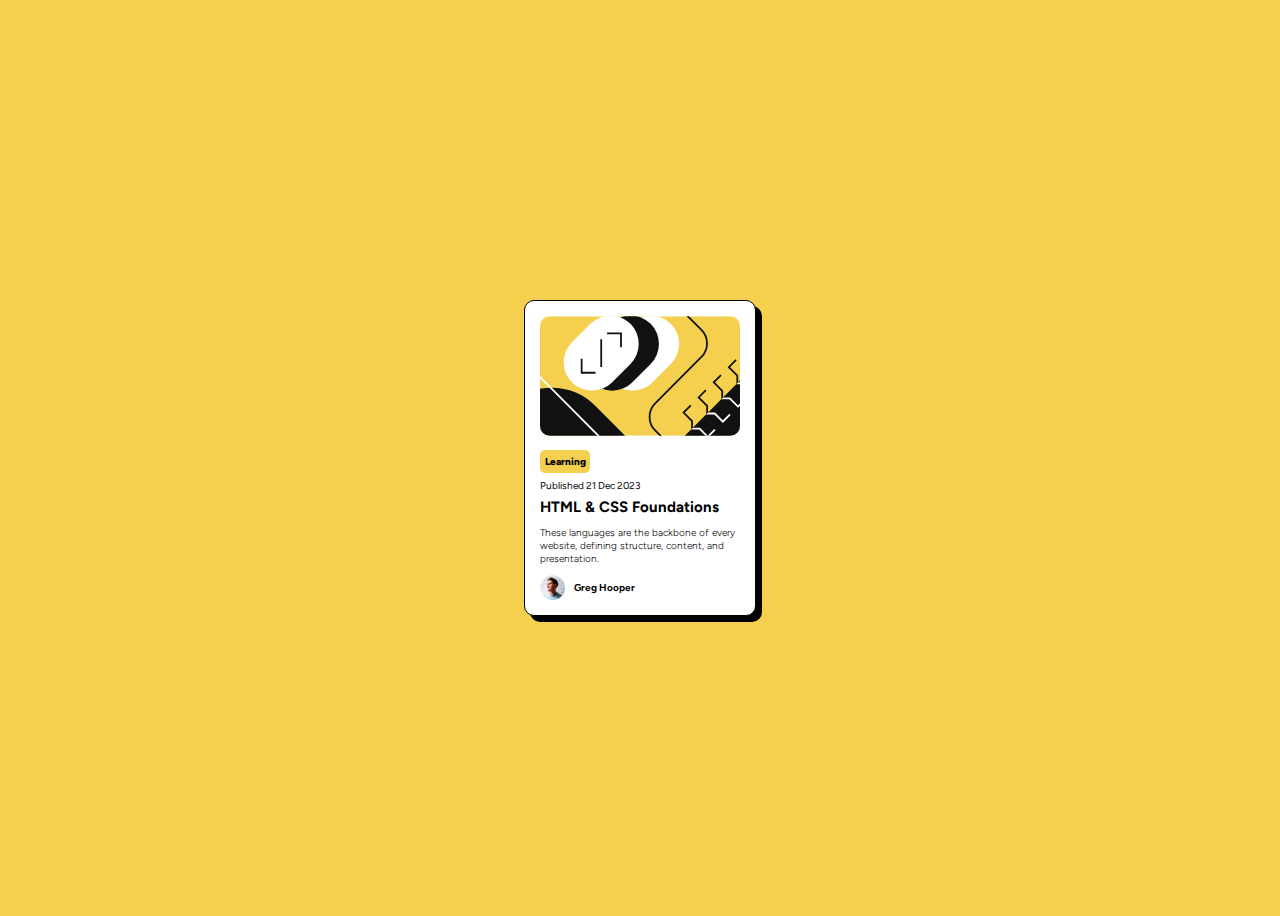
<file: index.html>
<!DOCTYPE html>
<html>
<head>
    <meta charset="UTF-8" />
    <meta name="viewport" content="width=device-width, initial-scale=1.0">
    <link rel="stylesheet" href="styles.css">
    <title>Blog Preview Card</title>
</head>
<body>
<div class="background">
<div class="card">
<div class="image">
    <img src="pic.svg">
</div>
    <p class="learning">Learning</p>
    <p class="published">Published 21 Dec 2023</p>
    <h1>HTML & CSS Foundations</h1>
    <p class="last">These languages are the backbone of every website, defining structure, content, and presentation.</p>
        <img class="avatar" src="images/avatar.webp">
        <span class="greg">Greg Hooper</span>
</div>
</div>  
</body>
</html>

</head>
<body>
</file>
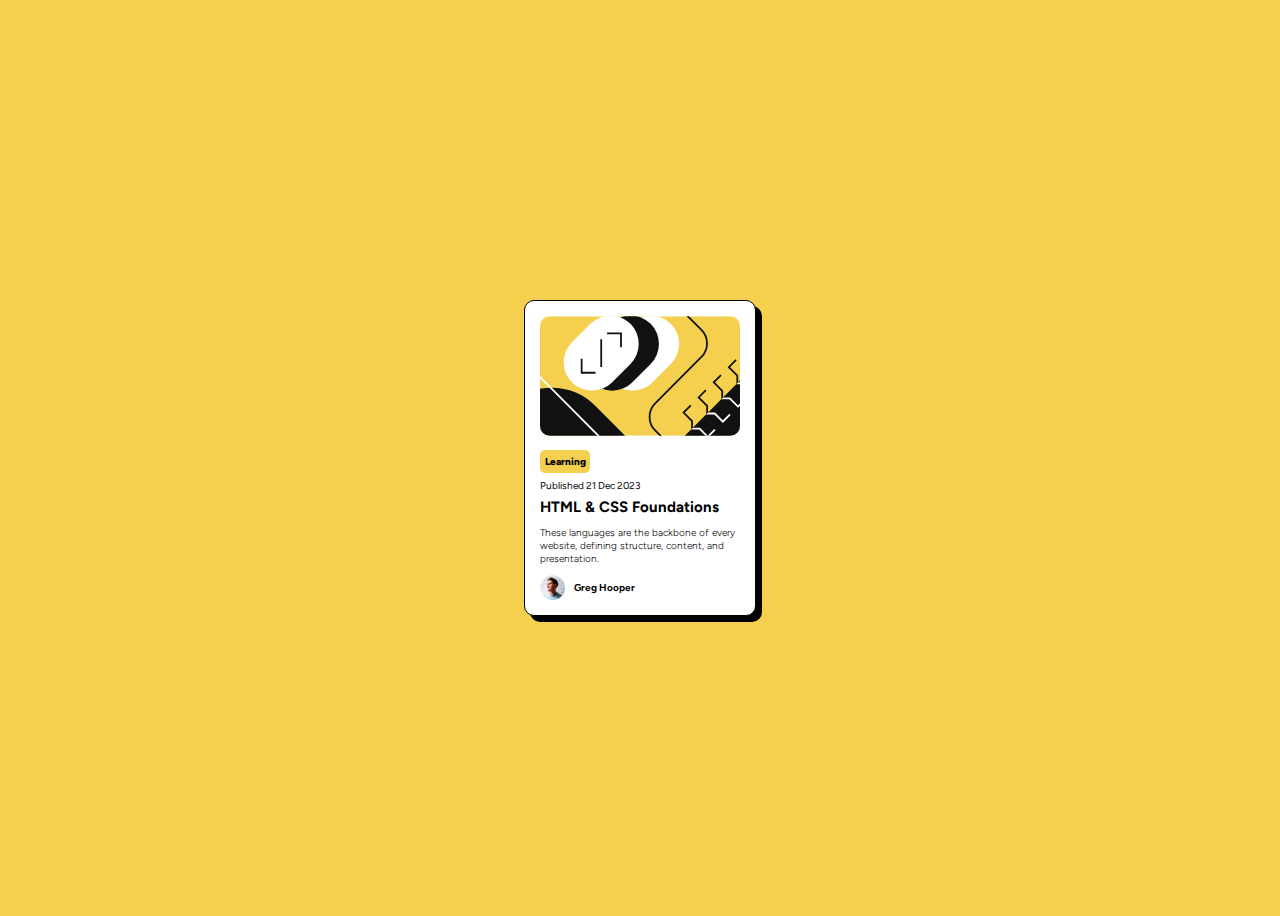
<file: Front End Mentor.html>
<!DOCTYPE html>
<html>
<head>
    <meta charset="UTF-8" />
    <meta name="viewport" content="width=device-width, initial-scale=1.0">
    <link rel="stylesheet" href="styles.css">
    <title>Blog Preview Card</title>
</head>
<body>
<div class="background">
<div class="card">
<div class="image">
    <img src="pic.svg">
</div>
    <p class="learning">Learning</p>
    <p class="published">Published 21 Dec 2023</p>
    <h1>HTML & CSS Foundations</h1>
    <p class="last">These languages are the backbone of every website, defining structure, content, and presentation.</p>
        <img class="avatar" src="images/avatar.webp">
        <span class="greg">Greg Hooper</span>
</div>
</div>  
</body>
</html>

</head>
<body>
</file>
<file: styles.css>
@import url(https://fonts.googleapis.com/css?family=Figtree:300,regular,500,600,700,800,900,300italic,italic,500italic,600italic,700italic,800italic,900italic);

* {
    font-family: "Figtree", sans-serif;
}

body {
    background-color: hsl(47, 88%, 63%);
    min-height: 100vh;
    display: flex;
    justify-content: center;
    align-items: center;
}

.card {
    border: 1px solid;
    border-radius: 10px;
    padding: 15px;
    box-shadow: 6px 6px;
    width: 200px;
    background-color: white;
}

img {
    width: 200px;
    border-radius: 10px;
}

.learning {
    background: hsl(47, 88%, 63%);
    width: 40px;
    padding: 5px;
    border-radius: 5px;
    font-weight: 800;
    font-size: 10px;;
}

.published {
    line-height: 5px;
    font-size: 10px;
}

h1 {
    font-size: 15px;;
}

h1:hover {
    color: hsl(47, 88%, 63%)
} 

.last {
    font-size: 10px;
    font-weight: 100;
}

.avatar {
    width: 25px;
    height: 25px;
    vertical-align: middle;
}

.greg {
    margin-left: 5px;
    font-weight: bold;
    font-size: 10px;;
}

p {
    font-size: 16px;
}
</file>
